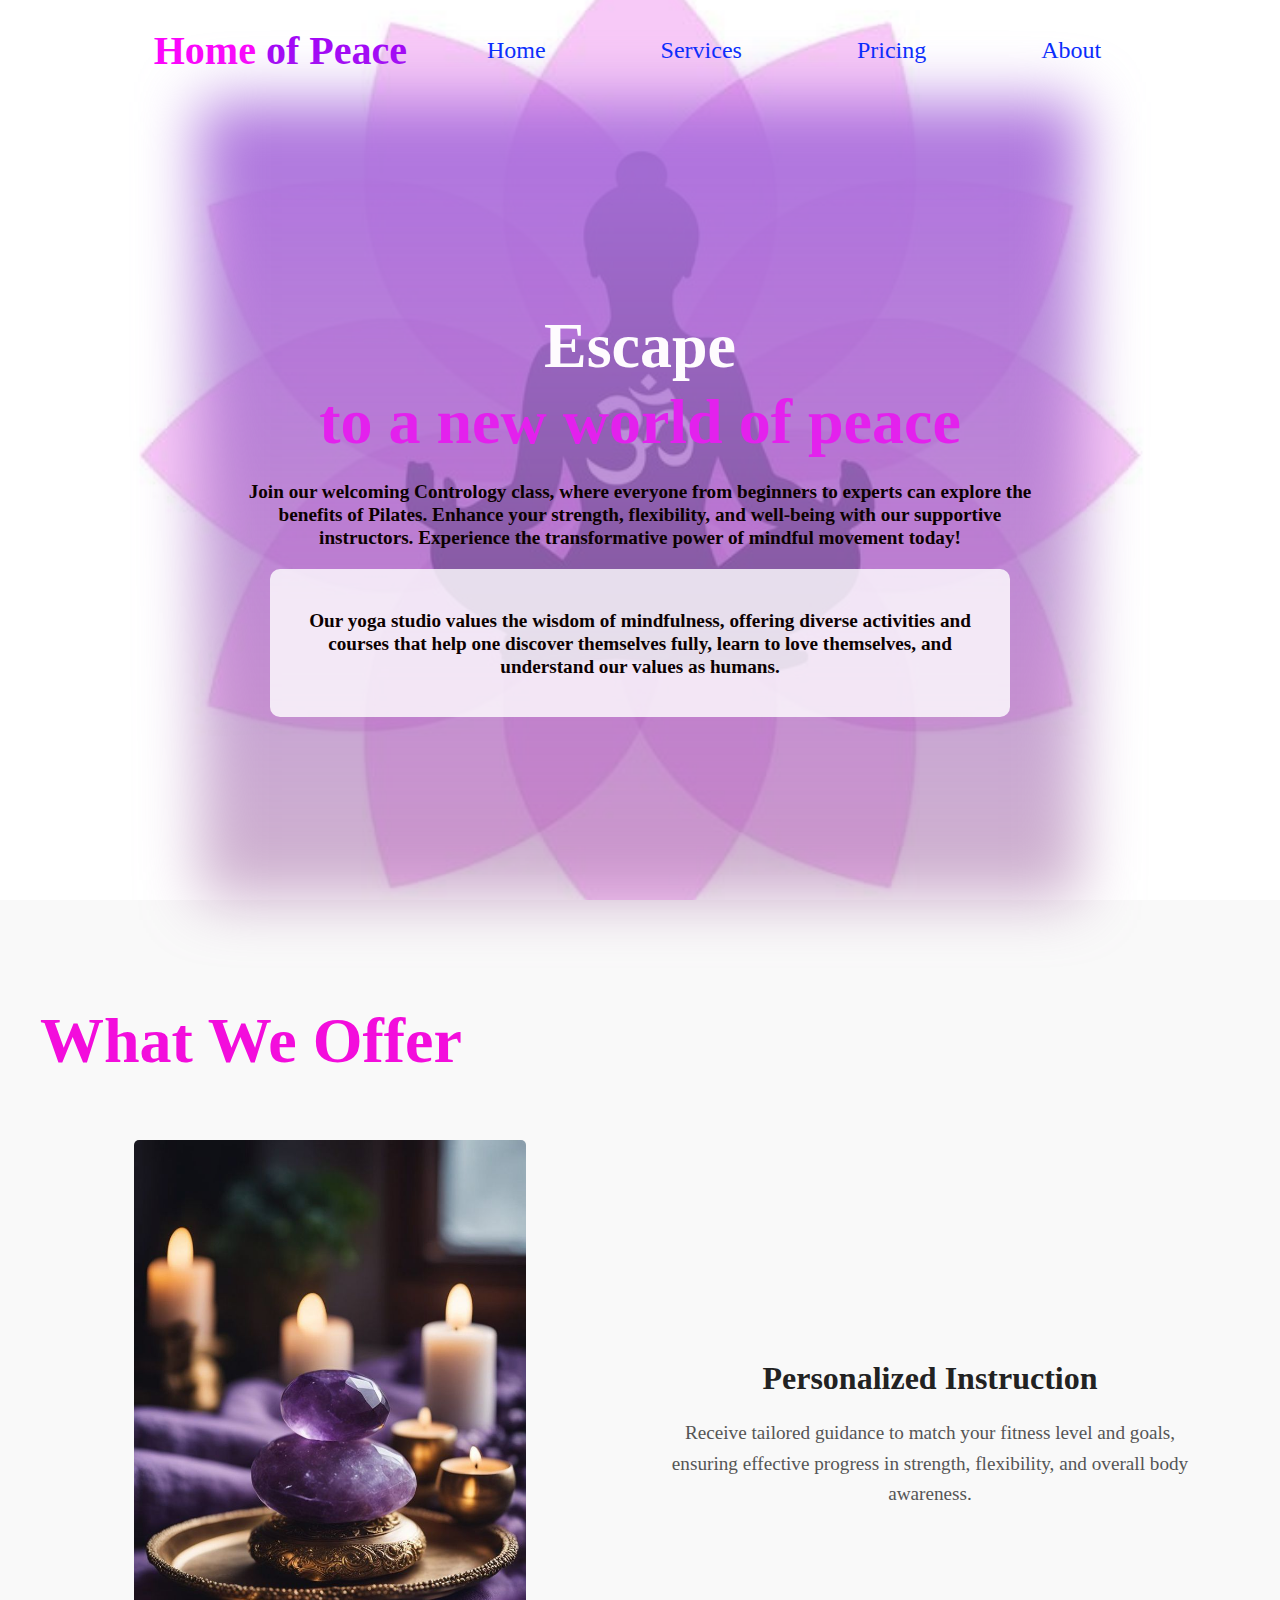
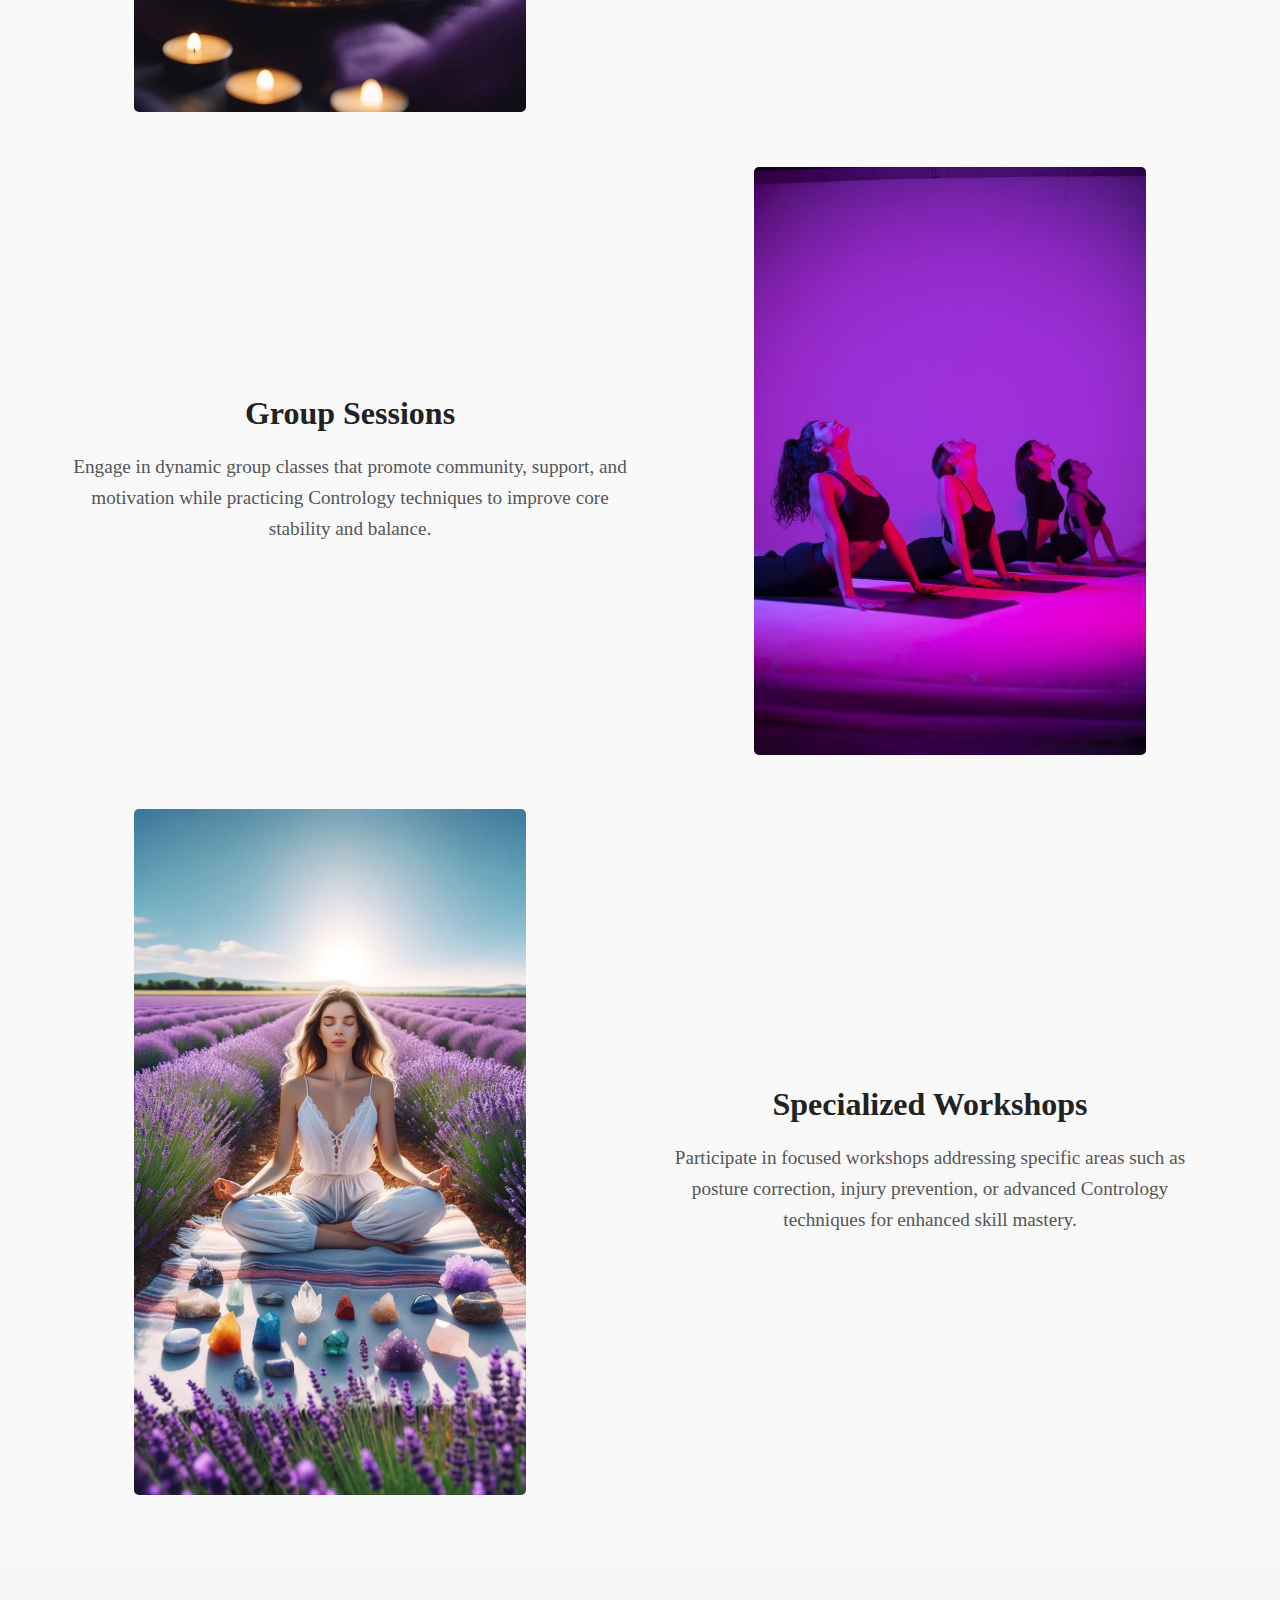
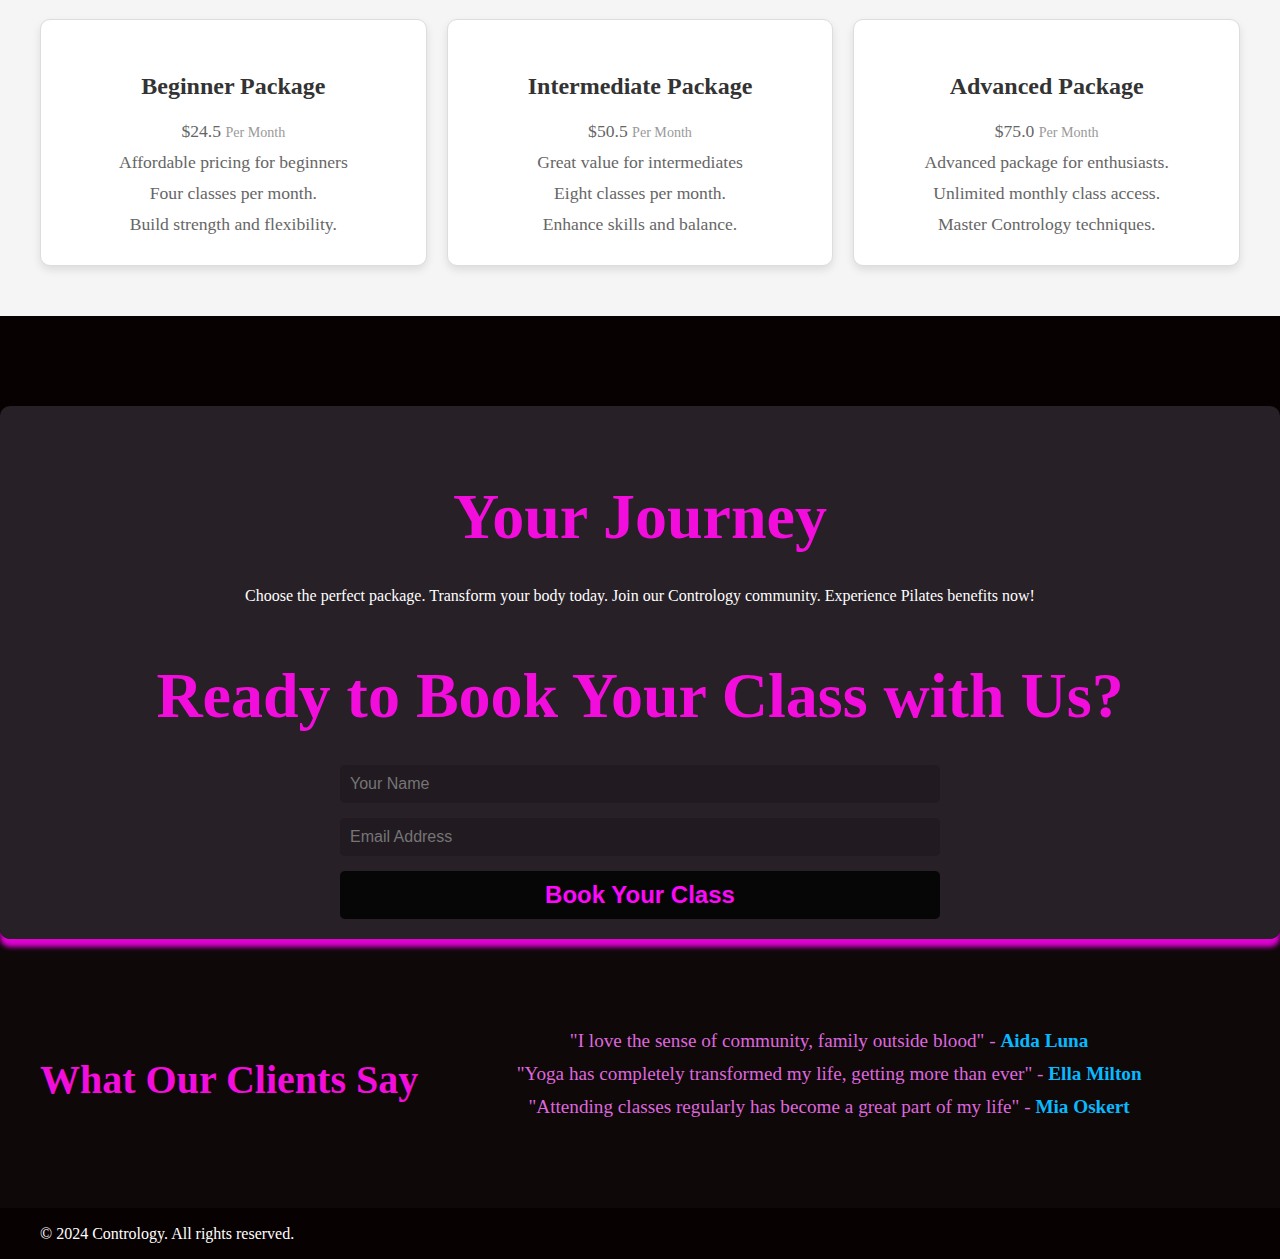
<file: index.html>
<!DOCTYPE html>
<html lang="en">

<head>
    <meta charset="UTF-8">
    <meta name="viewport" content="width=device-width, initial-scale=1.0">
    <title>Contrology</title>
    <link rel="stylesheet" href="assets/css/style.css">
</head>

<body>
    <!-- header section  -->
    <div class="main-image">
        <header>
            <div class="containers">
                <div class="logo">
                    <h1>Home <span>of Peace</span></h1>
                </div>
                <nav>
                    <ul>
                        <li>
                            <a href="#home" class="hover">Home</a>
                        </li>
                        <li>
                            <a href="#services" class="hover">Services</a>
                        </li>
                        <li>
                            <a href="#pricing" class="hover">Pricing</a>
                        </li>
                        <li>
                            <a href="#about" class="hover">About</a>
                        </li>
                    </ul>
                </nav>
            </div>
        </header>
    <!-- hero section  -->
    <section class="hero" id="home">
        <div class="home-content">
            <h1>Escape<br><span>to a new world of peace</span></h1>
            <p>Join our welcoming Contrology class, where everyone from beginners to experts can explore the
                benefits of Pilates. Enhance your strength, flexibility, and well-being with our supportive
                instructors. Experience the transformative power of mindful movement today!</p>
            <div class="about">
                <p>Our yoga studio values the wisdom of mindfulness, offering diverse activities and courses that
                    help one discover themselves fully, learn to love themselves, and understand our values as
                    humans.</p>
            </div>
    </section>
    </div>
    <!-- our offers -->
    <section id="services" class="services-section">
        <div class="container">
            <h2>What We Offer</h2>

            <div class="service-item">
                <div class="service-text">
                    <h3>Personalized Instruction</h3>
                    <p>Receive tailored guidance to match your fitness level and goals, ensuring effective progress in
                        strength, flexibility, and overall body awareness.</p>
                </div>
                <div class="service-image">
                    <img src="assets/images/personilized.jpeg" alt="Personalized Instruction Image">
                </div>
            </div>

            <div class="service-item">
                <div class="service-text">
                    <h3>Group Sessions</h3>
                    <p>Engage in dynamic group classes that promote community, support, and motivation while practicing
                        Contrology techniques to improve core stability and balance.</p>
                </div>
                <div class="service-image">
                    <img src="assets/images/group.jpeg" alt="Group Sessions Image">
                </div>
             </div>

            <div class="service-item">
                <div class="service-text">
                    <h3>Specialized Workshops</h3>
                    <p>Participate in focused workshops addressing specific areas such as posture correction, injury
                        prevention, or advanced Contrology techniques for enhanced skill mastery.</p>
                </div>
                <div class="service-image">
                    <img src="assets/images/special.jpeg" alt="Specialized Workshops Image">
                </div>
            </div>
        </div>
    </section>
    <!-- pricing  -->
    <section id="pricing" class="pricing-section">
        <div class="container">
            <div class="pricing-item">
                <h4>Beginner Package</h4>
                <p>$24.5 <span>Per Month</span></p>
                <p>Affordable pricing for beginners</p>
                <p>Four classes per month.</p>
                <p>Build strength and flexibility.</p>
            </div>
            <div class="pricing-item">
                <h4>Intermediate Package</h4>
                <p>$50.5 <span>Per Month</span></p>
                <p>Great value for intermediates</p>
                <p>Eight classes per month.</p>
                <p>Enhance skills and balance.</p>
            </div>
            <div class="pricing-item">
                <h4>Advanced Package</h4>
                <p>$75.0 <span>Per Month</span></p>
                <p>Advanced package for enthusiasts.</p>
                <p>Unlimited monthly class access.</p>
                <p>Master Contrology techniques.</p>
            </div>
        </div>
    </section>
    <section>
        <section>
            <div class="pricing-info">
                <h2> Your Journey</h2>
                <p>Choose the perfect package. Transform your body today. Join our Contrology community. Experience
                    Pilates benefits now!</p>
                <h2>Ready to Book Your Class with Us?</h2>
                <form action="confirmation.html" method="post">
                    <input type="text" placeholder="Your Name" aria-label="Your Name" required>
                    <input type="email" placeholder="Email Address" aria-label="Email Address" required>
                    <button type="submit">Book Your Class </a></button>
                </form>
            </div>
        </section>
    </section>
    <!-- testimonial section  -->
    <section id="about" class="about-section">
        <div class="containers">
            <h2>What Our Clients Say</h2>
            <div class="testimonial">
                <p>"I love the sense of community, family outside blood" - <strong>Aida Luna</strong></p>
                <p>"Yoga has completely transformed my life, getting more than ever" - <strong>Ella Milton</strong></p>
                <p>"Attending classes regularly has become a great part of my life" - <strong>Mia Oskert</strong></p>
            </div>
        </div>
    </section>
    <!-- footer  -->
    <footer>
        <div class="containers">
            <p>&copy; 2024 Contrology. All rights reserved.</p>
            <div class="social-links"></div>
                <a href="https://www.facebook.com" target="_blank"><i class="fa-brands fa-facebookccccc"></i></a>
                <a href="https://www.instagram.com" target="_blank"><i class="fa-brands fa-instagram"></i></a>
                <a href="https://www.whatsapp.com" target="_blank"><i class="fa-brands fa-whatsapp"></i></a>
                <a href="https://www.twitter.com" target="_blank"><i class="fa-brands fa-twitter"></i></a>
            </div>
        </div>
    </footer>
</body>

</html>
</file>
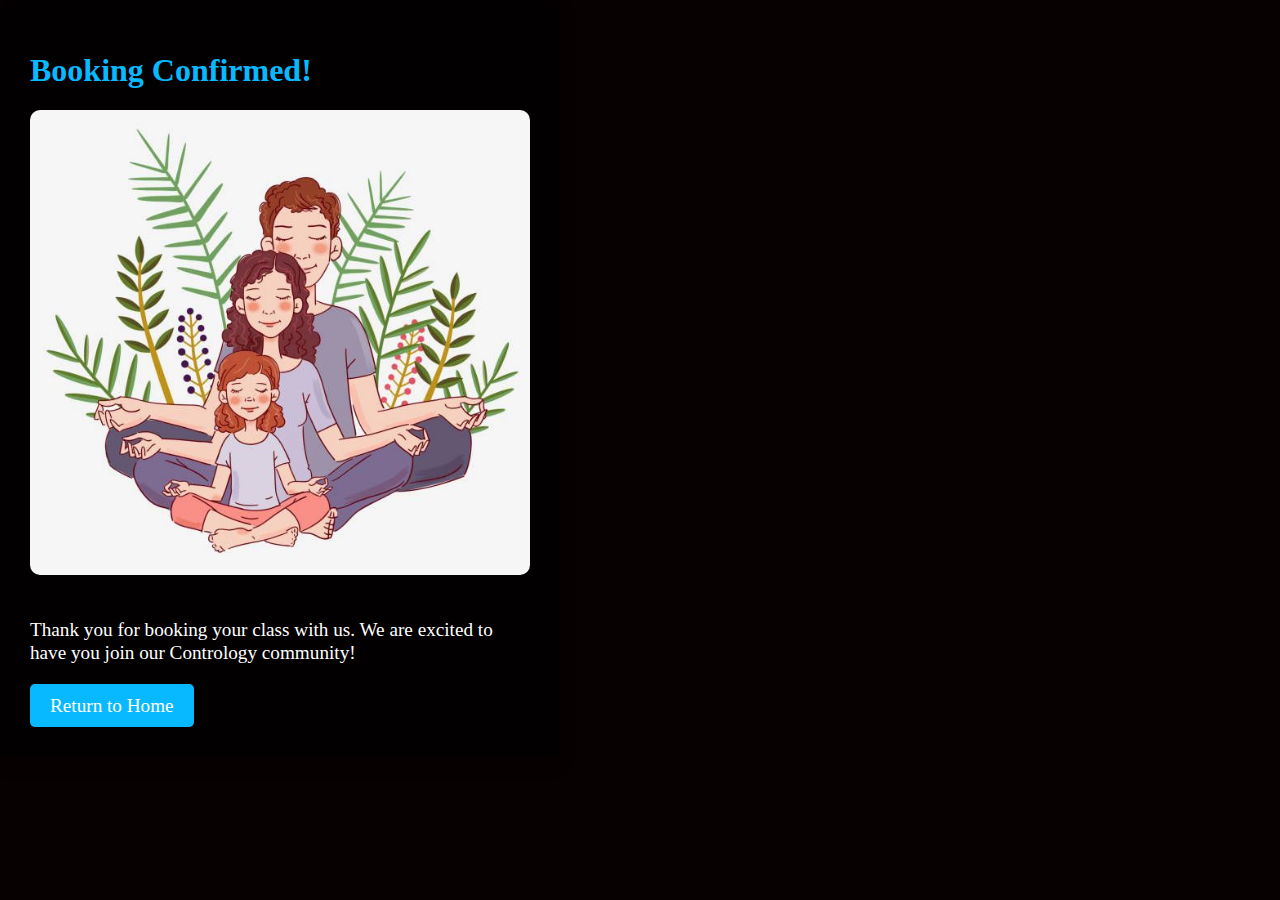
<file: confirmation.html>
<!DOCTYPE html>
<html lang="en">
<head>
    <meta charset="UTF-8">
    <meta name="viewport" content="width=device-width, initial-scale=1.0">
    <link rel="stylesheet" href="assets/css/style.css">
    <title>Contrology Booking Confirmation</title>

</head>
<body>
    <div class="confirmation-container">
        <h1>Booking Confirmed!</h1>
        <img src="assets/images/back 5.jpg" alt="Thank You Image">
        <p>Thank you for booking your class with us. We are excited to have you join our Contrology community!</p>
        <a href="index.html">Return to Home</a>
    </div>
</body>
</html>
</file>
<file: assets/css/style.css>
body {
    font-family: Cambria, Cochin, Georgia, Times, 'Times New Roman', serif;
    margin: 0;
    padding: 0;
    line-height: 1.2;
    color: white;
    box-sizing: border-box;
    background-color: rgb(8, 1, 1);
}

/* header */
.main-image {
    background: url(/assets/images/main.jpg) center/cover no-repeat;
    background-size: cover;
    background-position: center;
    color: rgb(214, 158, 214);
    height: 100vh;
    display: flex;
    flex-direction: column;
    justify-content: center;
    align-items: center;
    text-align: center;
    padding: 0 20px;
}
.containers {
    display: flex;
    justify-content: space-between;
    align-items: center;
    max-width: 1200px;
    width: 100%;
    margin: 0 auto;
}

.logo {
    display: flex;
    flex-direction: column;
}

.logo h1 {
    font-size: 2.5em;
    font-weight: bold;
    color: rgb(252, 6, 252);
    margin: 3;
}

.logo span {
    font-size: 1em;
    font-weight: bold;
    color: rgb(163, 8, 246);
}
/* navigation bar */
nav ul {
    list-style: none;
    margin: 0;
    padding: 0;
    display: flex;
    gap: 10px;
}

nav ul li {
    margin-left: 80px;
    margin-right: 25px;
}

nav ul li a {
    color: rgb(7, 44, 253);
    font-size: bold;
    font-weight: 100px;
    text-decoration: none;
    font-size: 1.5rem;
    position: relative;
    transition: color 0.5s;
}

nav ul li a.hover::after {
    content: '';
    display: block;
    width: 0;
    height: 2px;
    background: #11110e;
    transition: width 0.3s;
    position: absolute;
    bottom: -5px;
    left: 10;
}

nav ul li a.hover:hover::after {
    width: 100%;
    color: black;
}

/* hero section  */
.hero {
    color: rgb(254, 251, 254);
    text-align: center;
    position: relative;
    display: flex;
    flex-direction: column;
    justify-content: center;
    align-items: center;
    height: 100%;
    padding: 0 20px;
}

.home-content {
    max-width: 800px;
    position: relative;
    z-index: 2;
    padding: 20px;
}

.hero::before {
    content: '';
    position: absolute;
    top: 0;
    left: 0;
    width: 100%;
    height: 100%;
    background: linear-gradient(rgba(171, 112, 222, 0.963), rgba(161, 105, 159, 0.5));
    z-index: 1;
    opacity: 100%;
    filter: blur(30px);
}

.hero h1 {
    font-size: 4em;
    margin-bottom: 10px;
    font-weight: bold;
}

.hero span {
    color: #e321ed;
}

.hero p {
    font-size: 1.2em;
    font-weight: bold;
    color: #0c0101;
}

.about {
    background-color: rgba(255, 255, 255, 0.8);
    padding: 20px;
    font-weight: bold;
    border-radius: 10px;
    max-width: 700px;
    margin: 20px auto;
}

/* responsive for header and hero  */
@media screen and (max-width: 1200px) {
    .hero h1 {
        font-size: 3.5em;
    }

    .logo h1 {
        font-size: 2em;
    }
}

@media screen and (max-width: 992px) {
    .hero h1 {
        font-size: 3em;
    }

    nav ul {
        gap: 5px;
    }

    nav ul li {
        margin-left: 50px;
        margin-right: 15px;
    }
}

@media screen and (max-width: 768px) {
    .containers {
        flex-direction: column;
        text-align: center;
    }

    nav ul {
        flex-direction: row;
        gap: 20px;
        margin-top: 10px;
    }

    nav ul li {
        margin: 0;
    }

    .logo h1 {
        padding: 10px 0;
    }

    .hero h1 {
        font-size: 2.5em;
    }

    .hero p {
        font-size: 1em;
    }
}

@media screen and (max-width: 480px) {
    .hero h1 {
        font-size: 2em;
    }

    .hero p {
        font-size: 0.9em;
    }

    nav ul {
        flex-direction: row;
    }
}

/* sevices */
.services-section {
    padding: 50px 20px;
    text-align: center;
    background-color: #f9f9f9;
}

.container {
    max-width: 800px;
    margin: 0 auto;
    padding: 0 20px;
}

h2 {
    text-align: center;
    font-size: 4em;
    top: 30%;
    margin-bottom: 30px;
    color: #f30ddc;
}

.service-item {
    display: flex;
    align-items: center;
    justify-content: space-between;
    margin-bottom: 10px;
}

.service-text {
    flex: 1;
    padding: 30px;
}

.service-text h3 {
    font-size: 2em;
    margin-bottom: 20px;
    color: #222;
}

.service-text p {
    font-size: 1.2em;
    line-height: 1.6;
    color: #555;
}

.service-image {
    flex: 1;
    padding: 10px;
}

.service-image img {
    width: 70%;
    height: auto;
    border-radius: 5px;
    transition: transform 0.5s ease;
}

/* Large Screens */
@media screen and (min-width: 992px) {
    .service-item:nth-child(even) .service-image {
        order: -1;
    }

    .service-item {
        justify-content: space-between;
    }
}

/* Small Screens */
@media screen and (max-width: 768px) {
    .service-item {
        flex-direction: column;
        text-align: center;
    }

    .service-image img {
        transform: scale(1);
    }

    .service-image img:hover {
        transform: scale(1.1); 
    }
}

/* pricing section */
.pricing-section {
    padding: 50px 20px;
    background-color: #f5f5f5;
}

.container {
    max-width: 1200px;
    margin: 0 auto;
    padding: 0 20px;
    display: flex;
    flex-wrap: wrap; 
    gap: 20px; 
}

.pricing-item {
    background-color: white;
    border: 1px solid #ddd;
    border-radius: 10px;
    padding: 20px;
    text-align: center;
    box-shadow: 0 4px 8px rgba(0, 0, 0, 0.1);
    flex: 1; 
    min-width: 250px; 
    transition: transform 0.3s ease; 
}

.pricing-item h4 {
    font-size: 1.5em;
    margin-bottom: 20px;
    color: #333;
}

.pricing-item p {
    font-size: 1.1em;
    margin: 10px 0;
    color: #666;
}

.pricing-item span {
    font-size: 0.8em;
    color: #999;
}

.pricing-item:hover {
    transform: scale(1.05); 
}

/* Responsive Layouts */
@media (max-width: 768px) {
    .container {
        flex-direction: column;
        align-items: center; 
    }

    .pricing-item {
        width: 100%;  
        max-width: 400px;  
        margin-bottom: 20px; 
    }
}

@media (min-width: 769px) {
    .pricing-item {
        max-width: 30%;  
    }
}

/* pricing info and the footer  */
.pricing-info {
    position: relative;
    margin-top: 90px;
    background: rgba(41, 34, 41, 0.954);
    border-radius: 10px;
    padding: 20px;
    box-shadow: 0 8px 5px rgba(244, 2, 232, 0.911);
    z-index: 2;
    text-align: center;
}

.pricing-info h2 p {
    font-size: 2em;
    margin-bottom: 20px;
    color: rgb(250, 7, 250);
}

.pricing-info form {
    max-width: 600px;
    margin: 0 auto;
    display: flex;
    flex-direction: column;
    gap: 15px;
}

.pricing-info input[type="text"],
.pricing-info input[type="email"] {
    padding: 10px;
    font-size: 1em;
    border: none;
    border-radius: 5px;
    border-color: rgb(155, 74, 155);
    background-color: rgb(33, 26, 33);
}

.pricing-info button {
    background-color: rgb(7, 6, 6);
    color: rgb(253, 8, 253);
    padding: 10px 20px;
    font-size: 1.5em;
    font-weight: bold;
    border: none;
    border-radius: 5px;
    cursor: pointer;
    transition: background-color 0.3s;
}

.pricing-info button:hover {
    background-color: rgb(0, 217, 255);
}

/* Testimonials Section */
#about {
    padding: 60px 0;
    background: rgb(14, 8, 8);
    color: rgb(248, 10, 248);
    text-align: center;
}

#about h2 {
    font-size: 2.5em;
    margin-bottom: 20px;
    text-align: center;
}

.testimonial {
    max-width: 700px;
    margin: 20px auto;
    font-size: 1.2em;
    color: rgb(222, 103, 222);
}

.testimonial p {
    margin: 10px 0;
}

.testimonial strong {
    color: #08b9ff;
}

/* Responsive Styles */
@media (max-width: 768px) {
    .pricing-info {
        margin-top: 50px;
        padding: 15px;
    }

    .pricing-info h2 p {
        font-size: 1.5em;
    }

    .pricing-info form {
        width: 100%;
        gap: 10px;
    }

    .pricing-info button {
        padding: 10px;
        font-size: 1.2em;
    }

    #about {
        padding: 40px 0;
    }

    #about h2 {
        font-size: 2em;
    }

    .testimonial {
        font-size: 1em;
        margin: 15px auto;
    }
}

@media (max-width: 480px) {
    .pricing-info {
        margin-top: 30px;
        padding: 10px;
    }

    .pricing-info h2 p {
        font-size: 1.2em;
    }

    .pricing-info form {
        width: 100%;
        gap: 8px;
    }

    .pricing-info button {
        padding: 8px;
        font-size: 1em;
    }

    #about {
        padding: 30px 0;
    }

    #about h2 {
        font-size: 1.8em;
    }

    .testimonial {
        font-size: 0.9em;
        margin: 10px auto;
    }
}

@media (min-width: 769px) and (max-width: 1024px) {
    .pricing-info {
        margin-top: 70px;
        padding: 20px;
    }

    .pricing-info h2 p {
        font-size: 1.8em;
    }

    .pricing-info form {
        max-width: 500px;
        gap: 12px;
    }

    .pricing-info button {
        padding: 10px 18px;
        font-size: 1.4em;
    }

    #about {
        padding: 50px 0;
    }

    #about h2 {
        font-size: 2.3em;
    }

    .testimonial {
        font-size: 1.1em;
        margin: 18px auto;
    }
}
/* confirmation section  */
.confirmation-container {
    background: rgba(0, 0, 0, 0.7);
    padding: 30px;
    border-radius: 10px;
    max-width: 500px;
    width: 90%;
    box-shadow: 0 8px 16px rgba(0, 0, 0, 0.3);
}

.confirmation-container h1 {
    font-size: 2em;
    margin-bottom: 20px;
    color: #08b9ff;
}

.confirmation-container p {
    font-size: 1.2em;
    margin-bottom: 20px;
}

.confirmation-container img {
    max-width: 100%;
    border-radius: 10px;
    margin-bottom: 20px;
}

.confirmation-container a {
    display: inline-block;
    background-color: #08b9ff;
    color: white;
    padding: 10px 20px;
    border-radius: 5px;
    text-decoration: none;
    font-size: 1.2em;
    transition: background-color 0.3s ease;
}

.confirmation-container a:hover {
    background-color: #06a3e0;
}

/* social links */
.social-links {
    display: flex;
    justify-content: center; 
    gap: 15px; 
}

.social-links a {
    color: #fff;
    font-size: 24px; 
    transition: color 0.3s ease; 
}

.social-links a:hover {
    color: #00bcd4; 
}

@media (max-width: 768px) {
    footer p {
        font-size: 14px; 
    }
    
    .social-links a {
        font-size: 20px; 
    }
}
</file>
